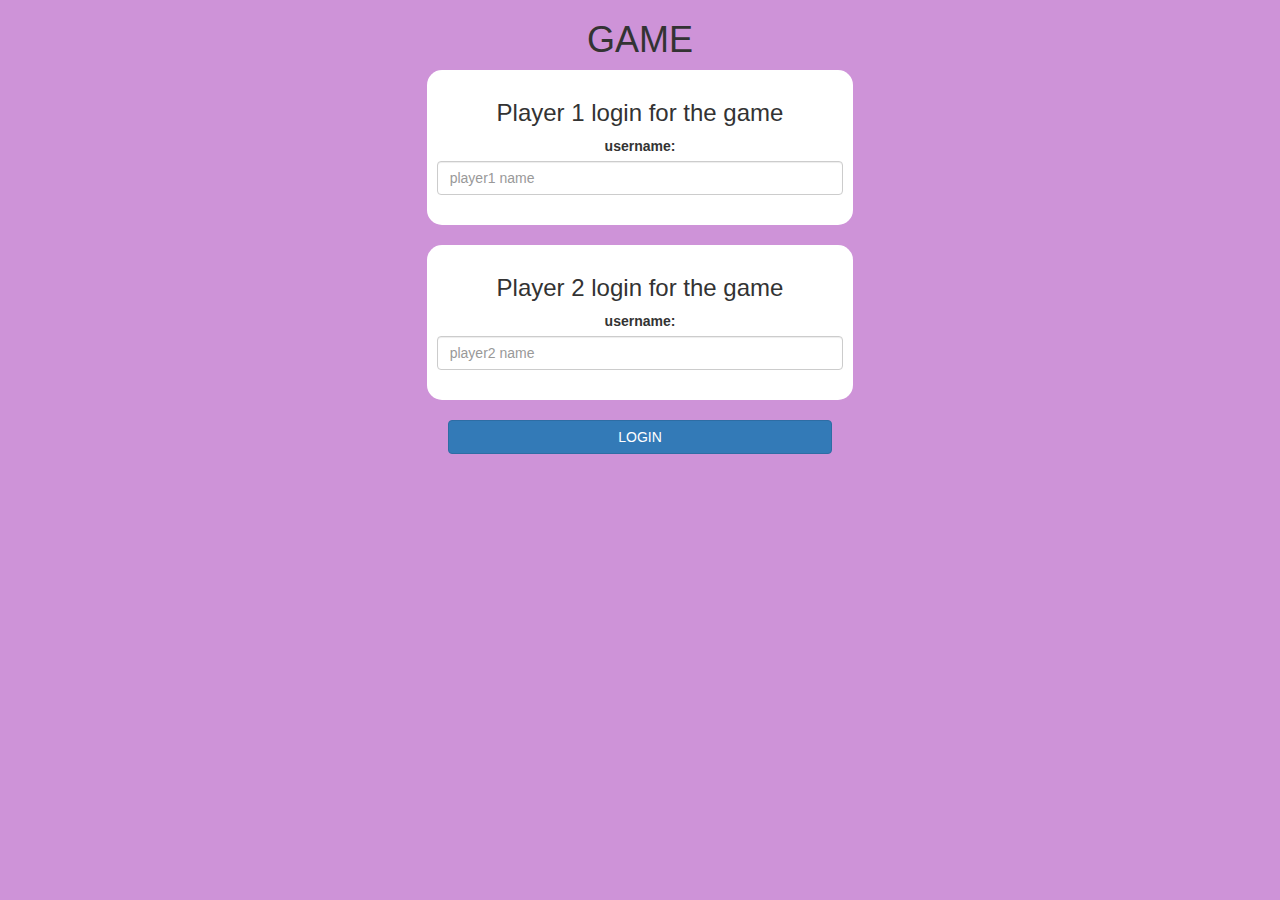
<file: index.html>
<!DOCTYPE html>
<html>
<head>
	<title>Math Quizz</title>

<meta name="viewport" content="width=device-width, initial-scale=1">
<link rel="stylesheet" href="https://maxcdn.bootstrapcdn.com/bootstrap/3.4.0/css/bootstrap.min.css">
<script src="https://ajax.googleapis.com/ajax/libs/jquery/3.4.1/jquery.min.js"></script>
<script src="https://maxcdn.bootstrapcdn.com/bootstrap/3.4.0/js/bootstrap.min.js"></script>

<link rel="stylesheet" type="text/css" href="game.css">


</head>
<body>
<center>
	<h1> GAME</h1>
	<div class="col-lg-4 col-md-6 col-sm-8 col-xs-11 div1">
		<h3>Player 1 login for the game</h3>
		<label>
			username:
		</label>
		<input type="text" id="player1_name_input" class="form-control" placeholder="player1 name">
		<br>
	</div>
	<br>
	<div class="col-lg-4 col-md-6 col-sm-8 col-xs-11 div2">
		<h3>Player 2 login for the game</h3>
		<label>
			username:
		</label>
		<input type="text" id="player2_name_input" class="form-control" placeholder="player2 name">
		<br>
	</div>
	<br>
	<button class="btn btn-primary" onclick="adduser()" style="width: 30%;">LOGIN</button>
</center>
<script src="game_login.js"></script>
</body>
</html>
</file>
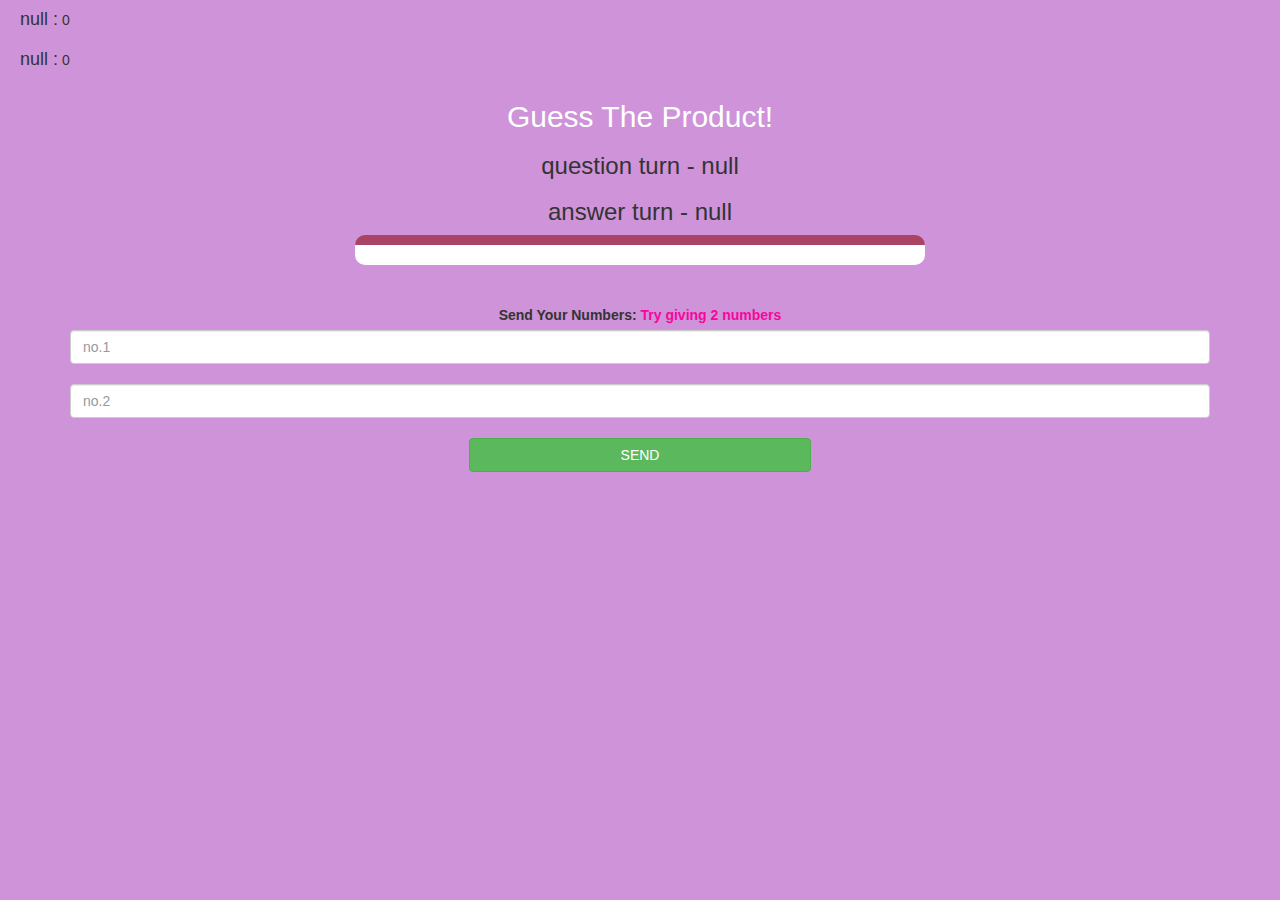
<file: game_page.html>
<!DOCTYPE html>
<html>
<head>
	<title>Guess The Product</title>

<meta name="viewport" content="width=device-width, initial-scale=1">
<link rel="stylesheet" href="https://maxcdn.bootstrapcdn.com/bootstrap/3.4.0/css/bootstrap.min.css">
<script src="https://ajax.googleapis.com/ajax/libs/jquery/3.4.1/jquery.min.js"></script>
<script src="https://maxcdn.bootstrapcdn.com/bootstrap/3.4.0/js/bootstrap.min.js"></script>

<link rel="stylesheet" type="text/css" href="game.css">
</head>
<body>
<h4 id="player1_name">
</h4>
<span id="player1_score"></span>
<br>
<h4 id="player2_name">
</h4>
<span id="player2_score"></span>
<div class="container">
	<center>
		<h2 style="color: white;">Guess The Product!</h2>
<h3 id="player_question">
</h3>
<h3 id="player_answer">
</h3>
<div id="output" class="col-lg-6">
</div>
		<br>
		<br>

		<label>Send Your Numbers: <b style="color: rgb(248, 6, 155)">Try giving 2 numbers</b></label>

		<br>
<input type="number" id="no.1" class="form-control" placeholder="no.1">
<br>
<input type="number" id="no.2" class="form-control" placeholder="no.2">
<br>
<button onclick="send()" class="btn btn-success" style="width: 30%;">SEND </button>
	</center>
</div>

<script src="game_page.js"></script>
</body>
</html>
</file>
<file: game.css>
body
{
	background-color:#CE93D8; 
}

	.div1 , .div2
	{
		background: white;
		padding: 10px;
		float: none;
		border-radius: 15px;
	}


#player1_name , #player2_name
{
	display: inline-block;
	margin-left: 20px;
}
#word
{
	width: 60%;
}
#word_display
{
	letter-spacing: 5px;
}
#output
{
background: white;
border-radius: 10px;
border-top: 10px solid #AA4465;
padding: 10px;
float: none;
text-align: left;
}
</file>
